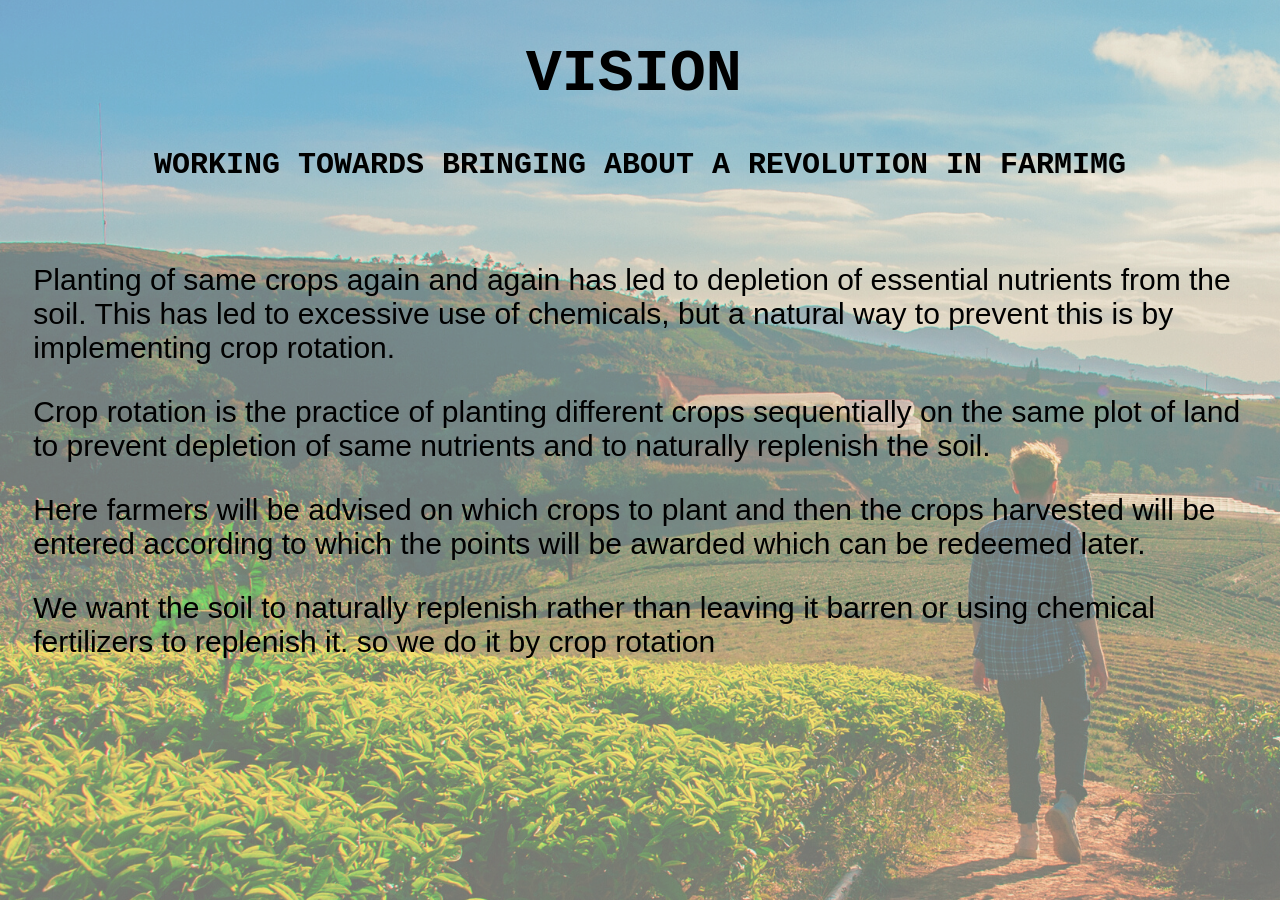
<file: ARANYA/form3.html>
<!DOCTYPE html>
<html lang="en">

<head>
    <meta charset="UTF-8">
    <meta http-equiv="X-UA-Compatible" content="IE=edge">
    <meta name="viewport" content="width=device-width, initial-scale=1.0">
    <title>OUR VISION</title>
    <link rel="stylesheet" href="css/form3.css">
    <style>
        body {
            background-image: url('bg.png');
            background-repeat: no-repeat;
        }
    </style>
</head>

<body>
    <div class="HO">
        <h1>VISION</h1>
    </div>
    <div class="HT">
        <h2>WORKING TOWARDS BRINGING ABOUT A REVOLUTION IN FARMIMG</h2>
    </div>
    <div class="to">
        <p>
            Planting of same crops again and again has led to depletion of essential nutrients from the soil. This has
            led to excessive use of chemicals, but a natural way to prevent this is by implementing crop rotation.
        </p>
        <p>
            Crop rotation is the practice of planting different crops sequentially on the same plot of land to prevent
            depletion of same nutrients and to naturally replenish the soil.
        </p>
        <p>
            Here farmers will be advised on which crops to plant and then the crops harvested will be entered according
            to which the points will be awarded which can be redeemed later.
        </p>
        <p>
            We want the soil to naturally replenish rather than leaving it barren or using chemical fertilizers to
            replenish it. so we do it by crop rotation
        </p>
    </div>
</body>

</html>
</file>
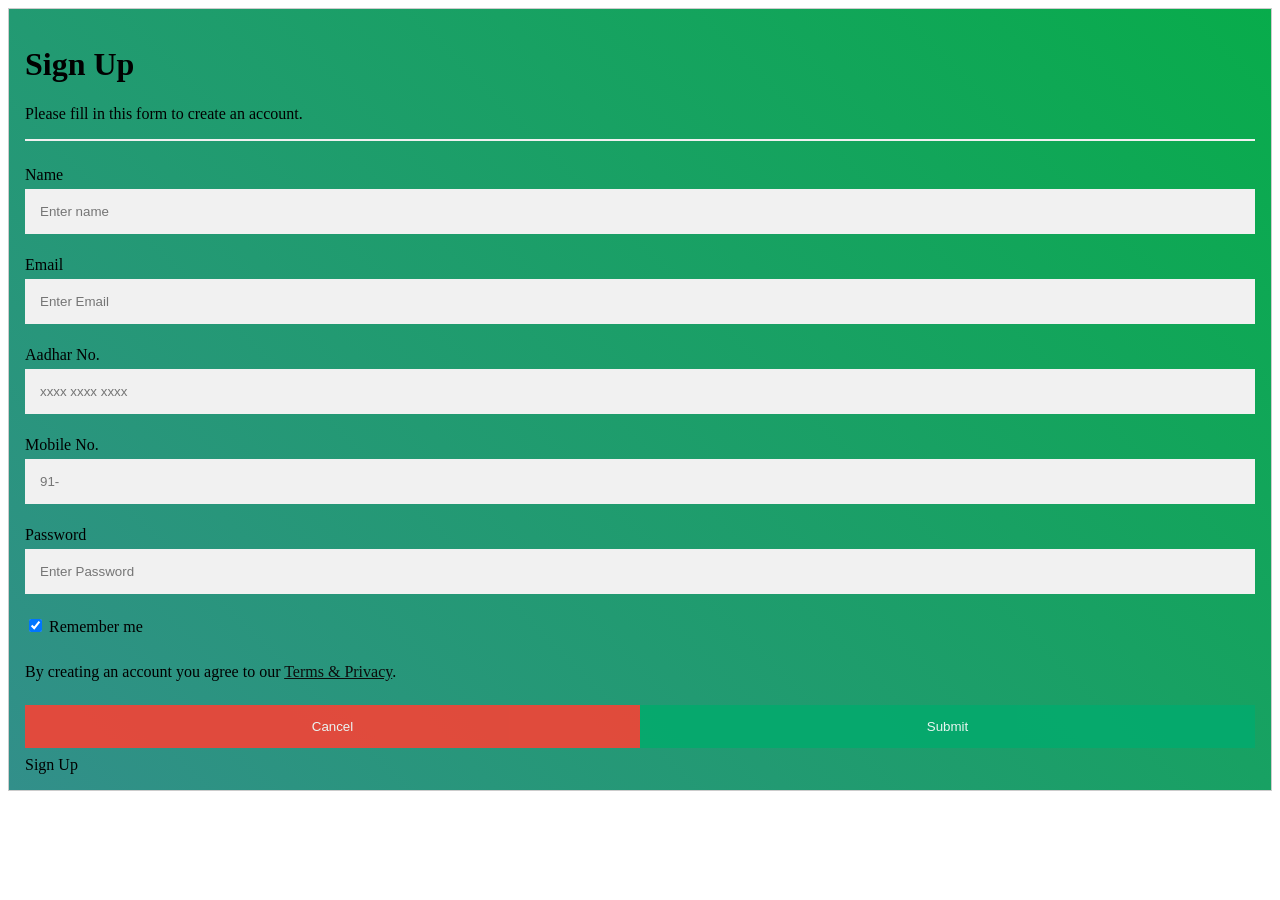
<file: ARANYA/form4.html>
<!DOCTYPE html>
<html lang="en">
  <head>
    <meta charset="UTF-8" />
    <meta http-equiv="X-UA-Compatible" content="IE=edge" />
    <meta name="viewport" content="width=device-width, initial-scale=1.0" />
    <title>SIGN UP</title>
    <link rel="stylesheet" href="css/form4.css" />
    <style>
      form {
        background-image: linear-gradient(45deg, #328f8a, #08ac4b);
      }
    </style>
  </head>
  <body>
    <form method="get" class="sign-up" style="border: 1px solid #ccc">
      <div class="container">
        <h1>Sign Up</h1>
        <p>Please fill in this form to create an account.</p>
        <hr />

        <label for="naam">Name</label>
        <input type="text" placeholder="Enter name" name="name" required />

        <label for="email">Email</label>
        <input type="text" placeholder="Enter Email" name="email" required />

        <label for="Aadhar">Aadhar No.</label>
        <input
          type="text"
          placeholder="xxxx xxxx xxxx"
          name="aadhar"
          required
        />

        <label for="mobi">Mobile No.</label>
        <input type="text" placeholder="91-" name="mobi" required />

        <label for="psw">Password</label>
        <input
          type="password"
          placeholder="Enter Password"
          name="password"
          required
        />

        <!-- <label for="psw">Repeat Password</label>
          <input type="password" placeholder="Repeat Password" name="psw" required> -->

        <label>
          <input
            type="checkbox"
            checked="checked"
            name="remember"
            style="margin-bottom: 15px"
          />
          Remember me
        </label>

        <p>
          By creating an account you agree to our
          <a href="#" style="color: rgb(12, 12, 12)">Terms & Privacy</a>.
        </p>

        <div class="clearfix">
          <button type="button" class="cancelbtn">Cancel</button>
          <input type="submit" class="signupbtn">Sign Up</input>
        </div>
      </div>
    </form>
    <script src="./signup.js"></script>
  </body>
</html>
</file>
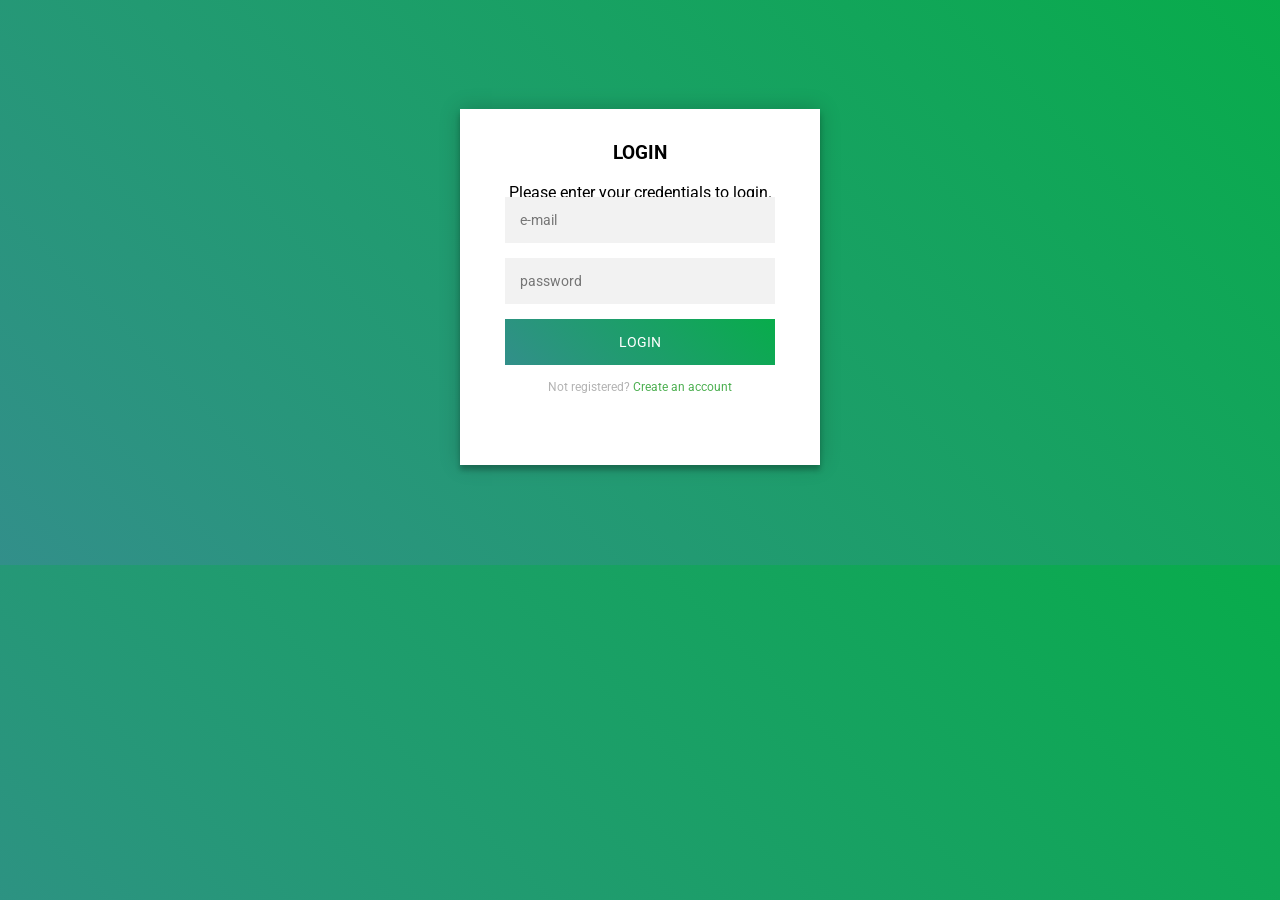
<file: ARANYA/login.html>
<!DOCTYPE html>
<html>
  <head>
    <link rel="stylesheet" href="css/login.css" />
    <title>Login</title>
  </head>

  <body>
    <div class="login-page">
      <div class="form">
        <div class="login">
          <div class="login-header">
            <h3>LOGIN</h3>
            <p>Please enter your credentials to login.</p>
          </div>
        </div>
        <form class="login login-form">
          <input type="text" name="name" placeholder="e-mail"/ required> <input
          type="password" type="password" placeholder="password"/ required>
          <button
            onclick="document.location='thank.html'"
            class="btn btn--form"
            type="submit"
          >
            login
          </button>
          <p class="message">
            Not registered? <a href="form4.html">Create an account</a>
          </p>
        </form>
      </div>
    </div>
    <script src="./login.js"></script>
  </body>
</html>
</file>
<file: ARANYA/css/form3.css>
.HO{
text-align: center;
font-family: 'Courier New', Courier, monospace;
font-size: 30px;
padding-right: 1%;

}
.HT{
    text-align: center;
    font-family: 'Courier New', Courier, monospace;
    font-size: 20px;
    }
.to {
    padding-top: 2%;
    padding-left: 2%;
    padding-right: 2%;
    font-family: 'Gill Sans', 'Gill Sans MT', Calibri, 'Trebuchet MS', sans-serif;
    font-size: 30px;
}
</file>
<file: ARANYA/css/form4.css>
* {
  box-sizing: border-box;
}

/* Full-width input fields */
input[type="text"],
input[type="password"] {
  width: 100%;
  padding: 15px;
  margin: 5px 0 22px 0;
  display: inline-block;
  border: none;
  background: #f1f1f1;
}

input[type="text"]:focus,
input[type="password"]:focus {
  background-color: #ddd;
  outline: none;
}

hr {
  border: 1px solid #f1f1f1;
  margin-bottom: 25px;
}

/* Set a style for all buttons */
button,
.signupbtn {
  background-color: #04aa6d;
  color: white;
  padding: 14px 20px;
  margin: 8px 0;
  border: none;
  cursor: pointer;
  width: 100%;
  opacity: 0.9;
}

button:hover {
  opacity: 1;
}

/* Extra styles for the cancel button */
.cancelbtn {
  padding: 14px 20px;
  background-color: #f44336;
}

/* Float cancel and signup buttons and add an equal width */
.cancelbtn,
.signupbtn {
  float: left;
  width: 50%;
}

/* Add padding to container elements */
.container {
  padding: 16px;
}

/* Clear floats */
.clearfix::after {
  content: "";
  clear: both;
  display: table;
}

/* Change styles for cancel button and signup button on extra small screens */
@media screen and (max-width: 300px) {
  .cancelbtn,
  .signupbtn {
    width: 100%;
  }
}
</file>
<file: ARANYA/css/login.css>
@import url(https://fonts.googleapis.com/css?family=Roboto:300);
header .header{
  background-color: #fff;
  height: 45px;
}
header a img{
  width: 134px;
margin-top: 4px;
}
.login-page {
  width: 360px;
  padding: 8% 0 0;
  margin: auto;
}
.login-page .form .login{
  margin-top: -31px;
margin-bottom: 26px;
}
.form {
  position: relative;
  z-index: 1;
  background: #FFFFFF;
  max-width: 360px;
  margin: 0 auto 100px;
  padding: 45px;
  text-align: center;
  box-shadow: 0 0 20px 0 rgba(0, 0, 0, 0.2), 0 5px 5px 0 rgba(0, 0, 0, 0.24);
}
.form input {
  font-family: "Roboto", sans-serif;
  outline: 0;
  background: #f2f2f2;
  width: 100%;
  border: 0;
  margin: 0 0 15px;
  padding: 15px;
  box-sizing: border-box;
  font-size: 14px;
}
.form button {
  font-family: "Roboto", sans-serif;
  text-transform: uppercase;
  outline: 0;
  background-color: #328f8a;
  background-image: linear-gradient(45deg,#328f8a,#08ac4b);
  width: 100%;
  border: 0;
  padding: 15px;
  color: #FFFFFF;
  font-size: 14px;
  -webkit-transition: all 0.3 ease;
  transition: all 0.3 ease;
  cursor: pointer;
}
.form .message {
  margin: 15px 0 0;
  color: #b3b3b3;
  font-size: 12px;
}
.form .message a {
  color: #4CAF50;
  text-decoration: none;
}

.container {
  position: relative;
  z-index: 1;
  max-width: 300px;
  margin: 0 auto;
}

body {
  background-color: #328f8a;
  background-image: linear-gradient(45deg,#328f8a,#08ac4b);
  font-family: "Roboto", sans-serif;
  -webkit-font-smoothing: antialiased;
  -moz-osx-font-smoothing: grayscale;
}
</file>
